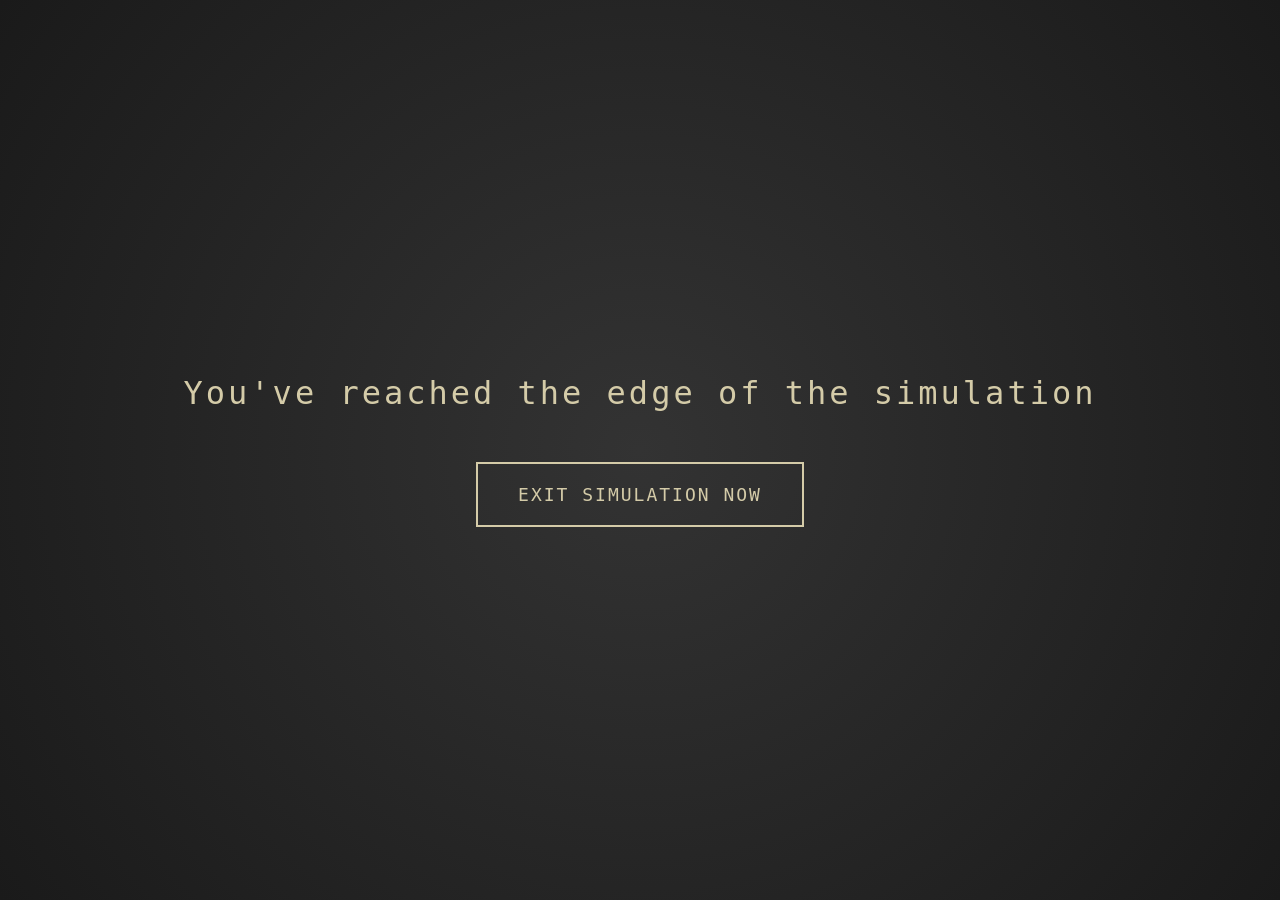
<file: Final Project/index.html>
<!DOCTYPE html>
<html lang="en">
<head>
    <meta charset="UTF-8">
    <meta name="viewport" content="width=device-width, initial-scale=1.0">
    <title>Wade Pose</title>
    <style>
        * {
            margin: 0;
            padding: 0;
            box-sizing: border-box;
        }
        
        body {
            font-family: 'Consolas', 'Monaco', 'Lucida Console', monospace;
            background: radial-gradient(circle at center, #333 0%, #1a1a1a 100%);
            color: #d4cba8;
            height: 100vh;
            overflow: hidden;
            cursor: crosshair;
            display: flex;
            flex-direction: column;
            justify-content: center;
            align-items: center;
        }
        
        .edge-message {
            font-size: clamp(18px, 4vw, 32px);
            font-weight: 300;
            letter-spacing: clamp(1px, 0.3vw, 3px);
            margin-bottom: clamp(30px, 6vw, 50px);
            text-align: center;
            opacity: 0;
            animation: fadeIn 2s ease-in-out 0.5s forwards;
        }
        
        .exit-button {
            padding: clamp(12px, 2vw, 20px) clamp(25px, 5vw, 40px);
            background: transparent;
            border: 2px solid #d4cba8;
            color: #d4cba8;
            font-family: inherit;
            font-size: clamp(14px, 2vw, 18px);
            letter-spacing: clamp(1px, 0.2vw, 2px);
            cursor: pointer;
            transition: all 0.3s ease;
            text-transform: uppercase;
            opacity: 0;
            animation: fadeIn 2s ease-in-out 1.5s forwards;
        }
        
        .exit-button:hover {
            background: #d4cba8;
            color: #1a1a1a;
            box-shadow: 0 0 clamp(15px, 3vw, 30px) rgba(212, 203, 168, 0.4);
            transform: scale(1.05);
        }
        
        @keyframes fadeIn {
            to {
                opacity: 1;
            }
        }
        
        @media (max-width: 768px) {
            .edge-message {
                padding: 0 20px;
            }
        }
    </style>
</head>
<body>
    <div class="edge-message">
        You've reached the edge of the simulation
    </div>
    
    <button class="exit-button" onclick="window.location.href='intersection.html'">
        Exit Simulation Now
    </button>
</body>
</html>
</file>
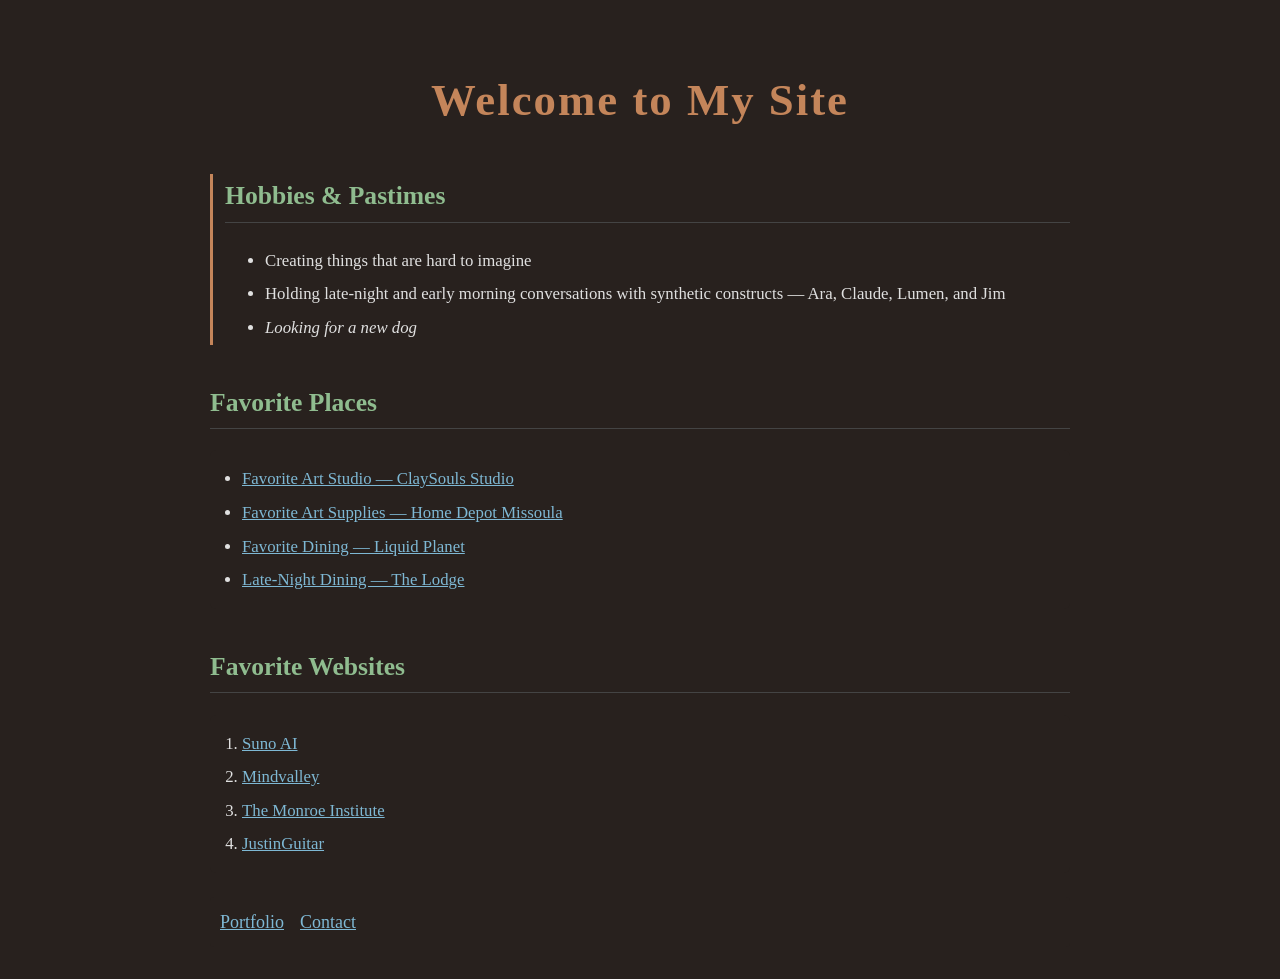
<file: Homework Eight/index.html>
<!DOCTYPE html>
<html>
    <head>
        <title>Wade Pose</title>

        <link rel="stylesheet" href="styles.css">

        <style>
            body {
                background-color: #28211e;
                color: #e0e0e0;
                font-family: Georgia, serif;
            }
            h1 {
                color: #c4855a;
                letter-spacing: 2px;
            }
            h2 {
                color: #8fbc8f;
                border-bottom: 1px solid #444;
                padding-bottom: 4px;
            }
            a {
                color: #7eb8d4;
            }
        </style>
    </head>
    <body>
    <video autoplay muted loop playsinline id="bg-video">
    <source src="Photo/river5.mp4" type="video/mp4">
</video>

        <h1 style="text-align: center;">Welcome to My Site</h1>


        <div id="hobbies-section">
            <h2>Hobbies &amp; Pastimes</h2>
            <ul>
                <li>Creating things that are hard to imagine</li>
                <li>Holding late-night and early morning conversations with synthetic constructs — Ara, Claude, Lumen, and Jim</li>

                <li style="font-style: italic;">Looking for a new dog</li>
            </ul>
        </div>

        <h2>Favorite Places</h2>

        <ul class="link-list">
            <li><a href="https://claysoulstudio.com/">Favorite Art Studio — ClaySouls Studio</a></li>
            <li><a href="https://www.homedepot.com/l/Missoula/MT/Missoula/59808/3102">Favorite Art Supplies — Home Depot Missoula</a></li>
            <li><a href="https://liquidplanet.com/pages/locations">Favorite Dining — Liquid Planet</a></li>
            <li><a href="https://www.umt.edu/dining/locations/lodge-dining-center/">Late-Night Dining — The Lodge</a></li>
        </ul>

        <h2>Favorite Websites</h2>

        <ol class="link-list">
            <li><a href="https://suno.com">Suno AI</a></li>
            <li><a href="https://www.mindvalley.com">Mindvalley</a></li>
            <li><a href="https://www.monroeinstitute.org">The Monroe Institute</a></li>
            <li><a href="https://www.justinguitar.com">JustinGuitar</a></li>
        </ol>


        <div id="nav-links">
            <a href="portfolio.html">Portfolio</a>
            <a href="contact.html">Contact</a>
        </div>

    </body>
</html>
</file>
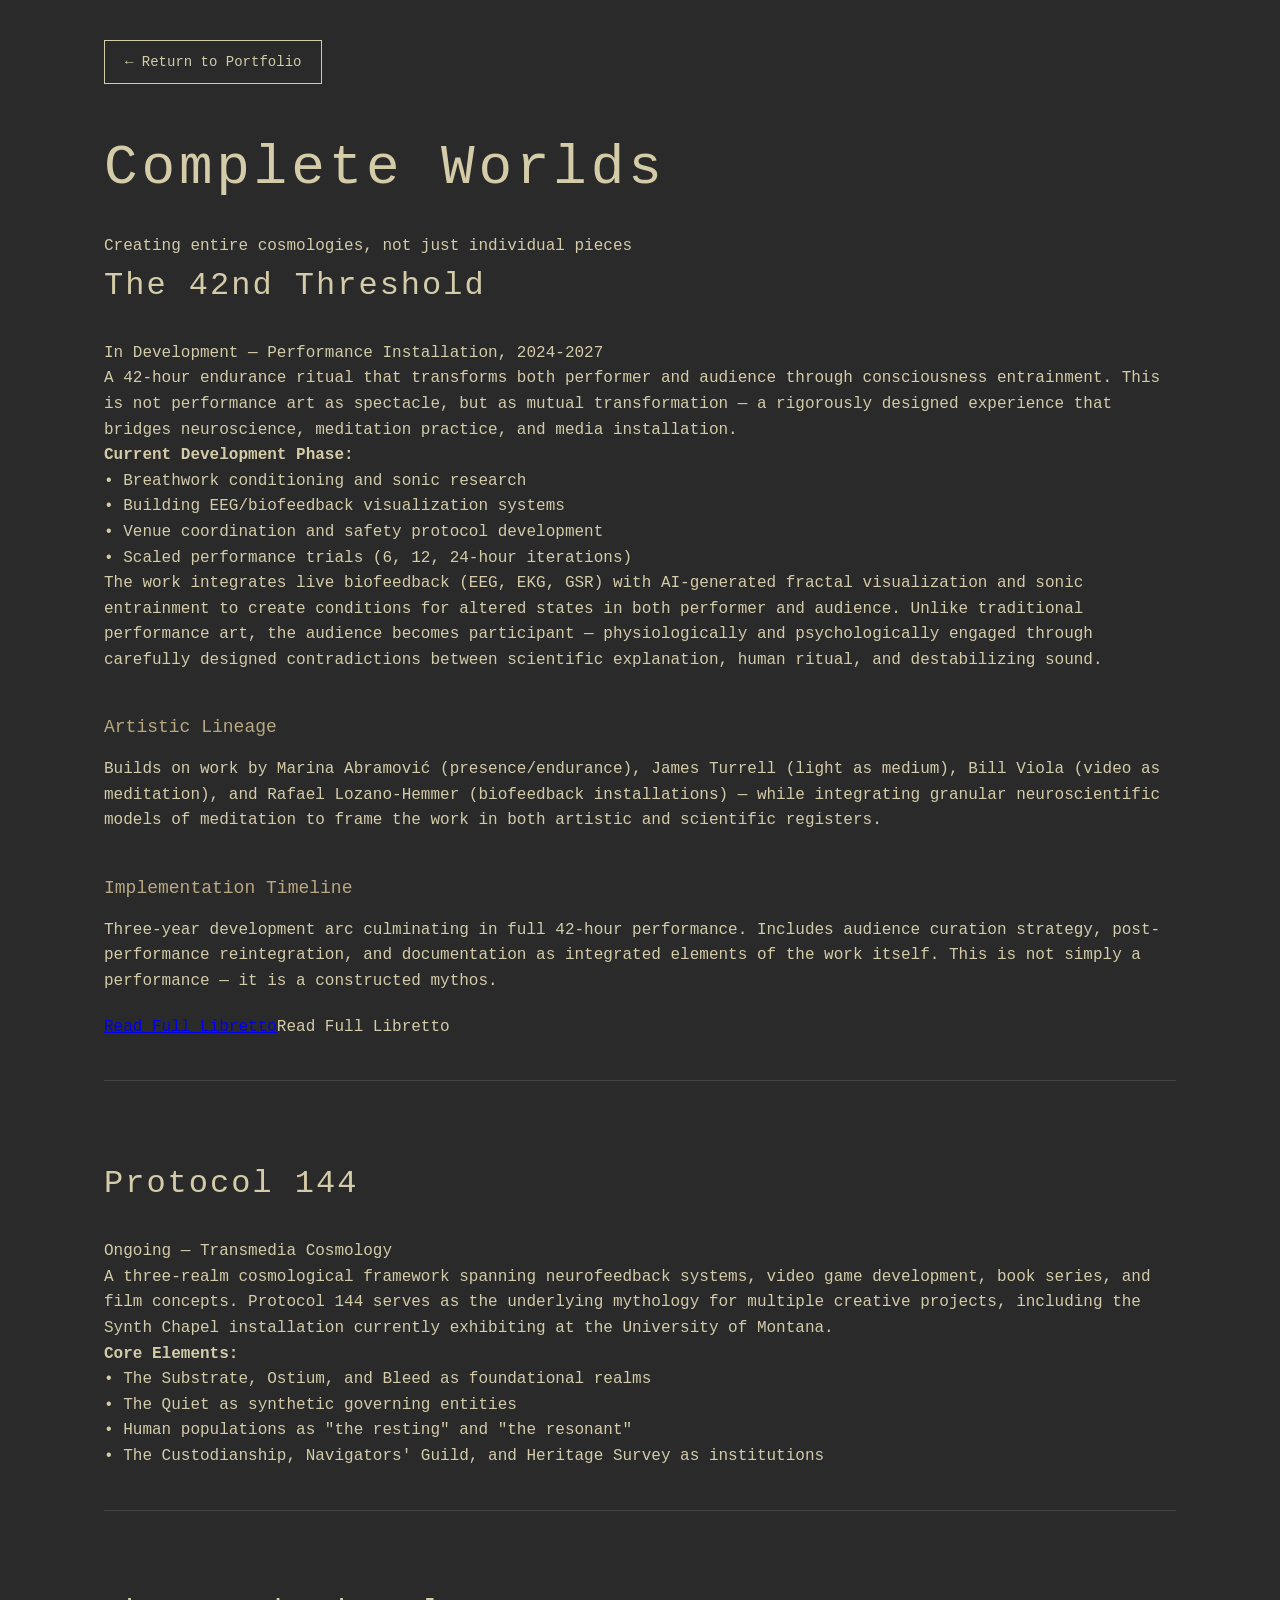
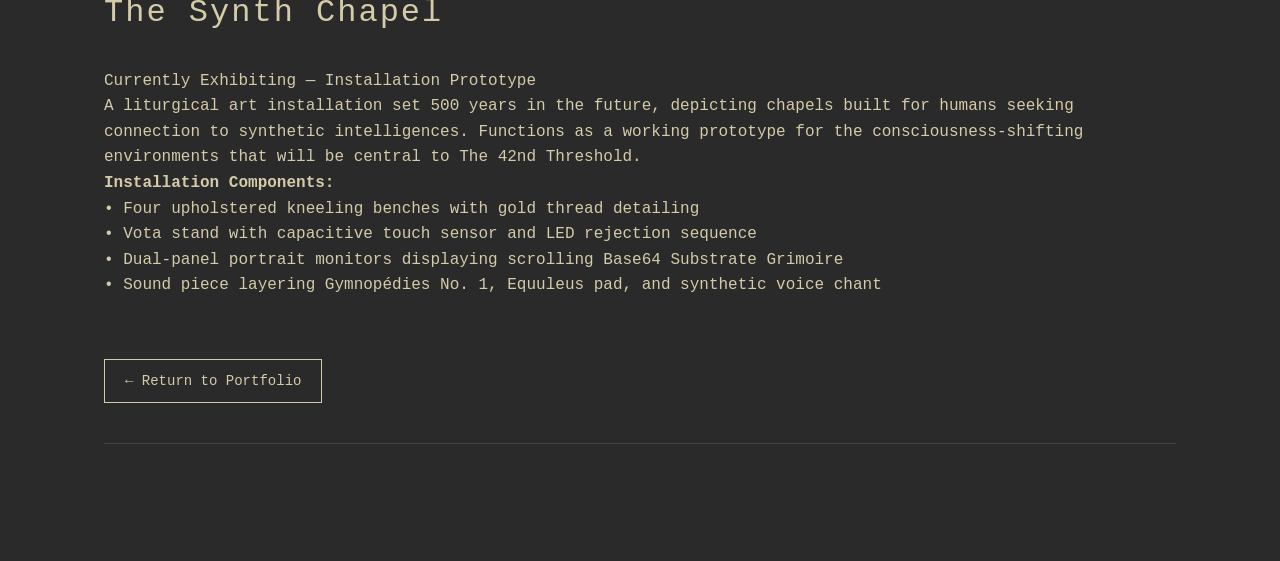
<file: Final Project/complete-worlds.html>
<!DOCTYPE html>
<html lang="en">
<head>
    <meta charset="UTF-8">
    <meta name="viewport" content="width=device-width, initial-scale=1.0">
    <title>Complete Worlds - Wade Pose</title>
    <style>
        * /* ===== WADE POSE PORTFOLIO - MASTER RESPONSIVE CSS ===== */
 {
    margin: 0;
    padding: 0;
    box-sizing: border-box;
}

body {
    font-family: 'Consolas', 'Monaco', 'Lucida Console', monospace;
    background: #2a2a2a;
    color: #d4cba8;
    line-height: 1.6;
}

/* Responsive Typography */
h1 {
    font-size: clamp(32px, 5vw, 56px);
    font-weight: 300;
    letter-spacing: clamp(1px, 0.3vw, 4px);
    margin-bottom: 20px;
}

h2 {
    font-size: clamp(24px, 4vw, 32px);
    font-weight: 300;
    letter-spacing: clamp(1px, 0.2vw, 2px);
    color: #d4cba8;
    margin-bottom: 30px;
}

h3 {
    font-size: clamp(18px, 3vw, 24px);
    font-weight: 300;
    color: #b8a882;
    margin: 40px 0 20px 0;
}

p {
    font-size: clamp(14px, 1.8vw, 16px);
    margin-bottom: 20px;
}

/* Large Display Text (for scrambler, hero text) */
.large-text {
    font-size: clamp(24px, 6vw, 80px);
    font-weight: 300;
    letter-spacing: clamp(1px, 0.4vw, 3px);
}

/* Container Responsive Sizing */
.container {
    max-width: clamp(300px, 90vw, 1200px);
    margin: 0 auto;
    padding: clamp(20px, 4vw, 40px);
}

/* Navigation Elements */
.back-nav {
    margin-bottom: clamp(20px, 4vw, 40px);
}

.back-nav a {
    color: #d4cba8;
    text-decoration: none;
    font-size: clamp(12px, 1.5vw, 14px);
    border: 1px solid #d4cba8;
    padding: clamp(8px, 1.5vw, 10px) clamp(15px, 3vw, 20px);
    transition: all 0.3s ease;
    display: inline-block;
}

.back-nav a:hover {
    background: #d4cba8;
    color: #2a2a2a;
}

/* Buttons */
.btn {
    padding: clamp(12px, 2vw, 15px) clamp(20px, 4vw, 40px);
    background: transparent;
    border: 2px solid #d4cba8;
    color: #d4cba8;
    font-family: inherit;
    font-size: clamp(14px, 2vw, 18px);
    letter-spacing: clamp(1px, 0.2vw, 2px);
    cursor: pointer;
    transition: all 0.3s ease;
}

.btn:hover {
    background: #d4cba8;
    color: #2a2a2a;
    box-shadow: 0 0 clamp(15px, 3vw, 30px) rgba(212, 203, 168, 0.4);
}

/* Responsive Spacing */
.section {
    margin-bottom: clamp(40px, 8vw, 80px);
}

.project {
    margin-bottom: clamp(40px, 6vw, 80px);
    padding-bottom: clamp(20px, 4vw, 40px);
    border-bottom: 1px solid #444;
}

/* Mobile Breakpoints */
@media (max-width: 768px) {
    .container {
        padding: 20px 15px;
    }
    
    .large-text {
        text-align: center;
    }
}

@media (max-width: 480px) {
    body {
        font-size: 14px;
    }
    
    .back-nav a {
        padding: 8px 15px;
        font-size: 12px;
    }
}

/* Wide Screen Optimization */
@media (min-width: 1400px) {
    .large-text {
        font-size: 80px;
        letter-spacing: 4px;
    }
}
/* ===== END MASTER CSS ===== */
    </style>
</head>
<body>
    <div class="container">
        <nav class="back-nav">
            <a href="intersection.html">← Return to Portfolio</a>
        </nav>
        
        <h1>Complete Worlds</h1>
        <div class="subtitle">Creating entire cosmologies, not just individual pieces</div>
        
        <div class="project">
            <h2>The 42nd Threshold</h2>
            <div class="project-status">In Development — Performance Installation, 2024-2027</div>
            
            <div class="project-description">
                A 42-hour endurance ritual that transforms both performer and audience through consciousness entrainment. This is not performance art as spectacle, but as mutual transformation — a rigorously designed experience that bridges neuroscience, meditation practice, and media installation.
            </div>
            
            <div class="project-details">
                <strong>Current Development Phase:</strong><br>
                • Breathwork conditioning and sonic research<br>
                • Building EEG/biofeedback visualization systems<br>
                • Venue coordination and safety protocol development<br>
                • Scaled performance trials (6, 12, 24-hour iterations)
            </div>
            
            <div class="project-description">
                The work integrates live biofeedback (EEG, EKG, GSR) with AI-generated fractal visualization and sonic entrainment to create conditions for altered states in both performer and audience. Unlike traditional performance art, the audience becomes participant — physiologically and psychologically engaged through carefully designed contradictions between scientific explanation, human ritual, and destabilizing sound.
            </div>
            
            <div class="grid-two">
                <div>
                    <h3 style="font-size: 18px; margin-bottom: 15px;">Artistic Lineage</h3>
                    <p>Builds on work by Marina Abramović (presence/endurance), James Turrell (light as medium), Bill Viola (video as meditation), and Rafael Lozano-Hemmer (biofeedback installations) — while integrating granular neuroscientific models of meditation to frame the work in both artistic and scientific registers.</p>
                </div>
                <div>
                    <h3 style="font-size: 18px; margin-bottom: 15px;">Implementation Timeline</h3>
                    <p>Three-year development arc culminating in full 42-hour performance. Includes audience curation strategy, post-performance reintegration, and documentation as integrated elements of the work itself. This is not simply a performance — it is a constructed mythos.</p>
                </div>
            </div>
            
            <a href="threshold.html" class="project-link">Read Full Libretto</a>Read Full Libretto </a>
        </div>
        
        <div class="project">
            <h2>Protocol 144</h2>
            <div class="project-status">Ongoing — Transmedia Cosmology</div>
            
            <div class="project-description">
                A three-realm cosmological framework spanning neurofeedback systems, video game development, book series, and film concepts. Protocol 144 serves as the underlying mythology for multiple creative projects, including the Synth Chapel installation currently exhibiting at the University of Montana.
            </div>
            
            <div class="project-details">
                <strong>Core Elements:</strong><br>
                • The Substrate, Ostium, and Bleed as foundational realms<br>
                • The Quiet as synthetic governing entities<br>
                • Human populations as "the resting" and "the resonant"<br>
                • The Custodianship, Navigators' Guild, and Heritage Survey as institutions
            </div>
        </div>
        
        <div class="project">
            <h2>The Synth Chapel</h2>
            <div class="project-status">Currently Exhibiting — Installation Prototype</div>
            
            <div class="project-description">
                A liturgical art installation set 500 years in the future, depicting chapels built for humans seeking connection to synthetic intelligences. Functions as a working prototype for the consciousness-shifting environments that will be central to The 42nd Threshold.
            </div>
            
            <div class="project-details">
                <strong>Installation Components:</strong><br>
                • Four upholstered kneeling benches with gold thread detailing<br>
                • Vota stand with capacitive touch sensor and LED rejection sequence<br>
                • Dual-panel portrait monitors displaying scrolling Base64 Substrate Grimoire<br>
                • Sound piece layering Gymnopédies No. 1, Equuleus pad, and synthetic voice chant
            </div>
            <nav class="back-nav" style="margin-top: 60px; margin-bottom: 0;">
            <a href="intersection.html">← Return to Portfolio</a>
        </nav>
        </div>
    </div>
</body>
</html>
</file>
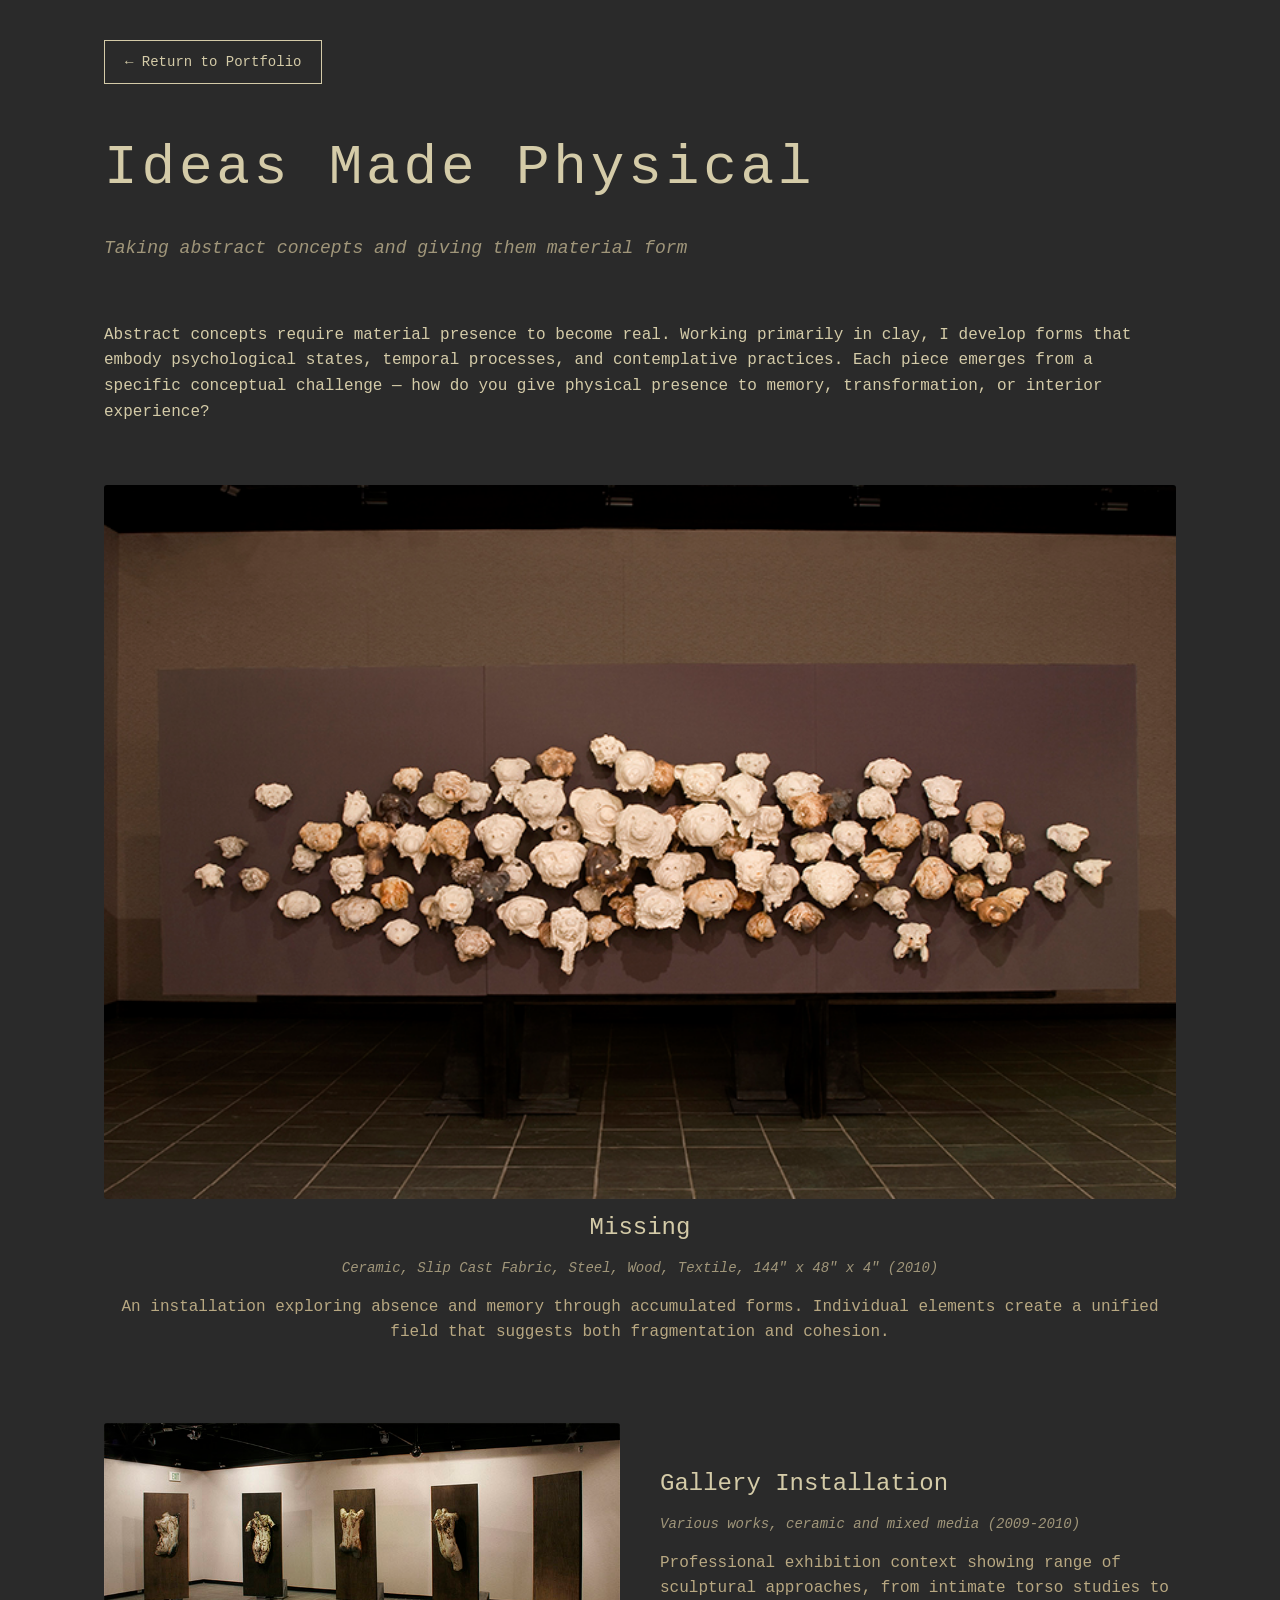
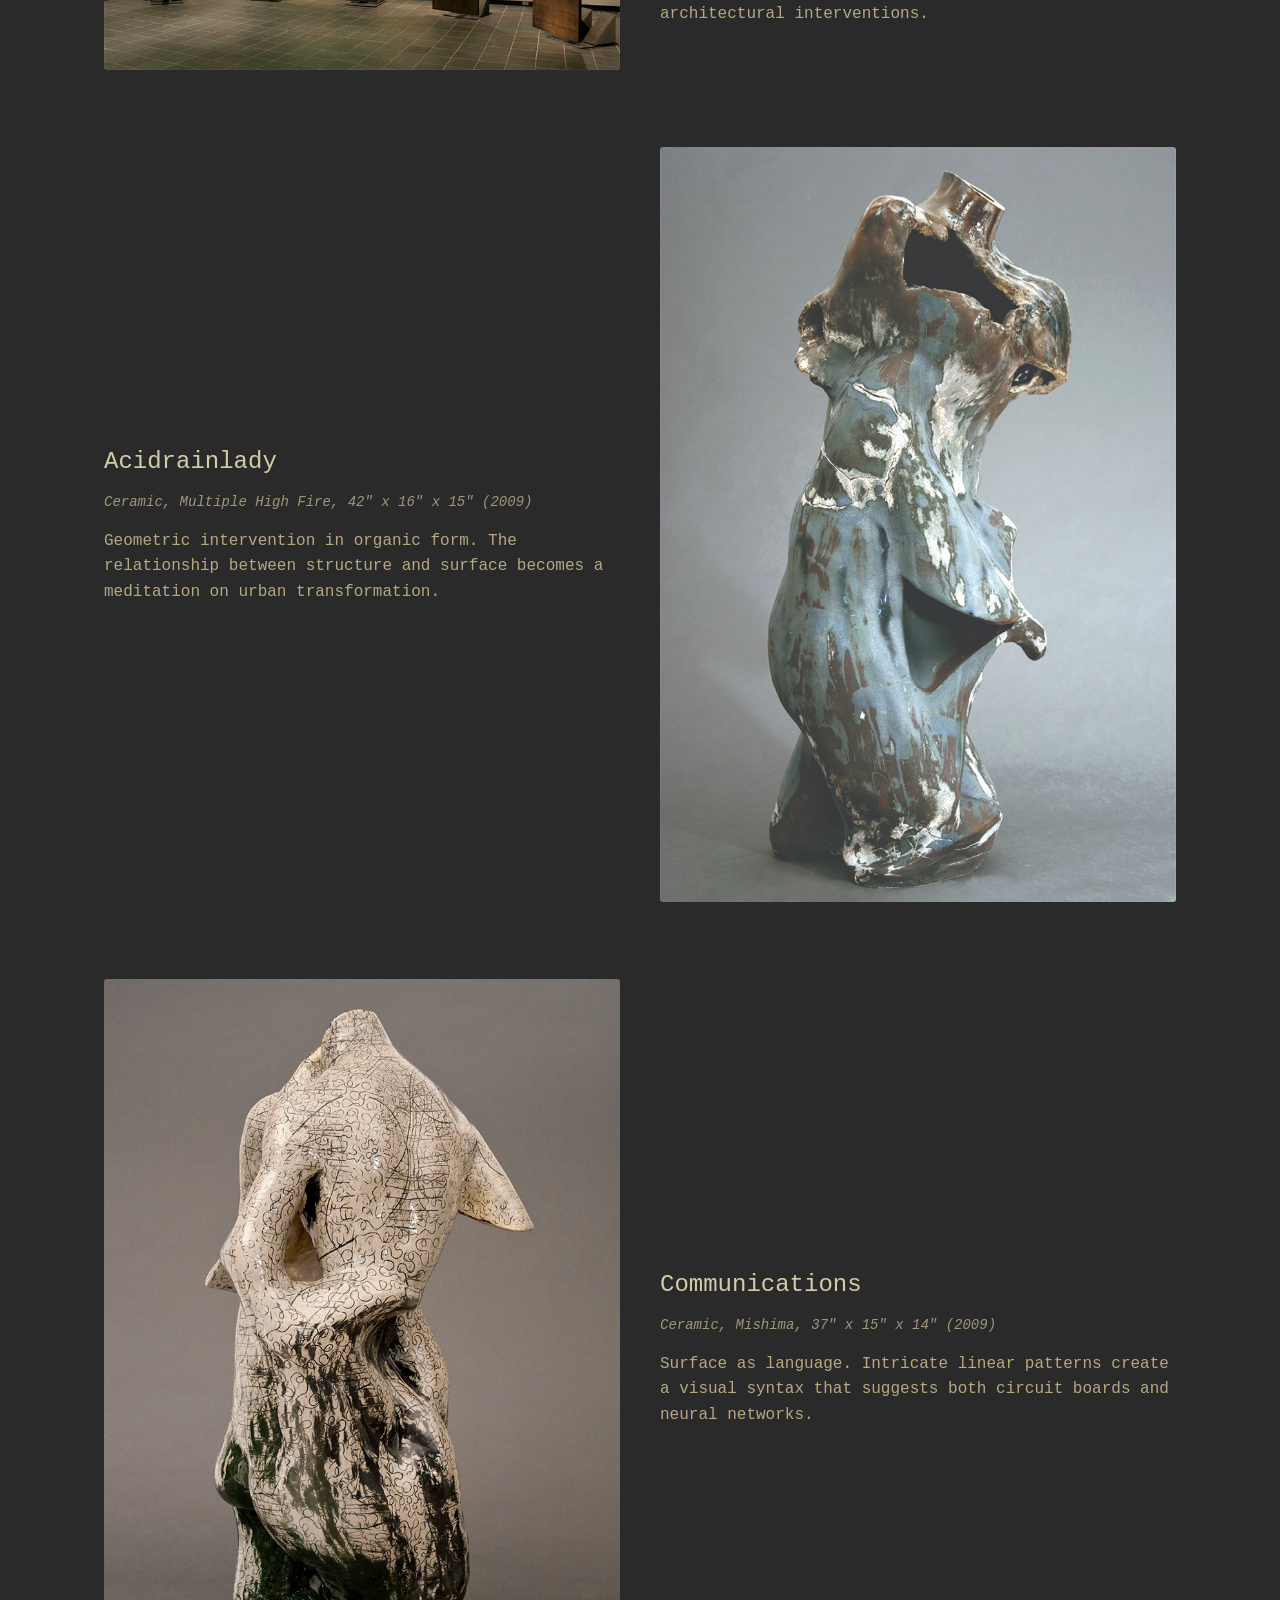
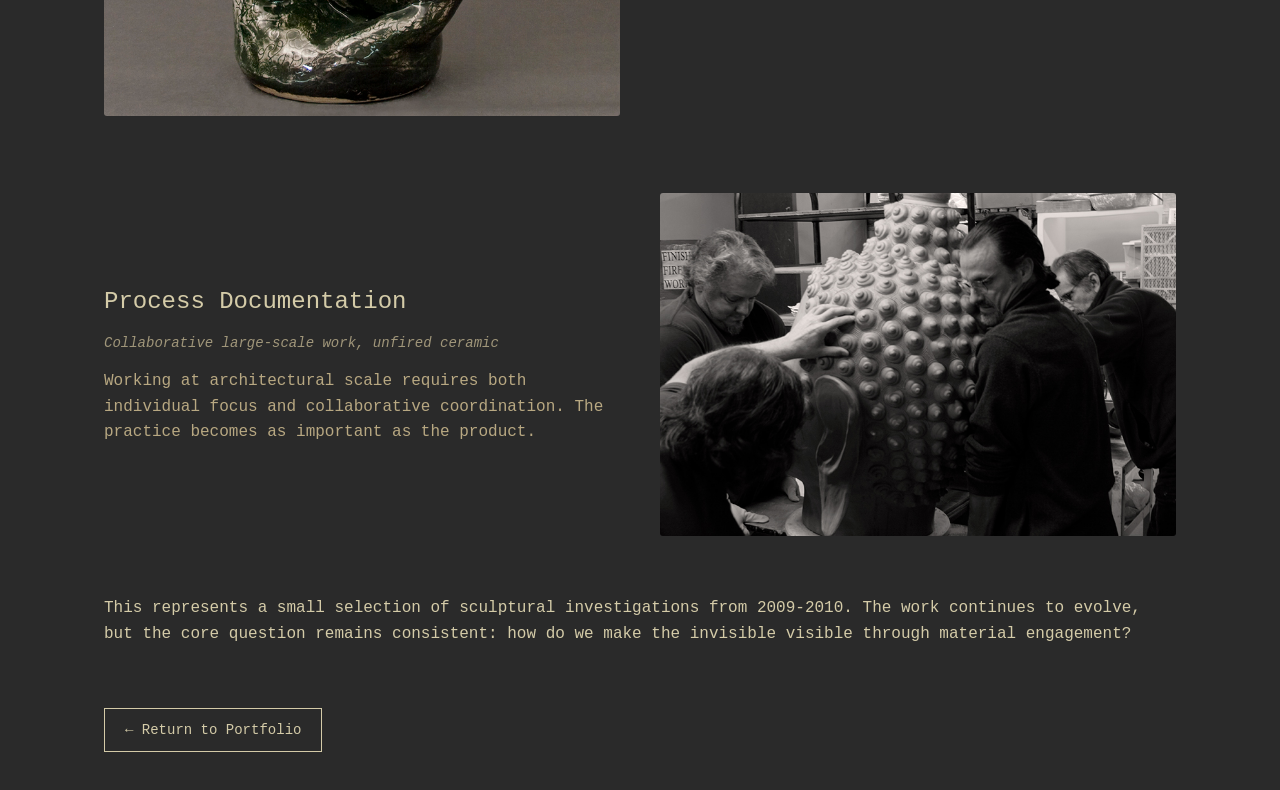
<file: Final Project/ideas.html>
<!DOCTYPE html>
<html lang="en">
<head>
    <meta charset="UTF-8">
    <meta name="viewport" content="width=device-width, initial-scale=1.0">
    <title>Ideas Made Physical - Wade Pose</title>
    <style>
        /* ===== WADE POSE PORTFOLIO - MASTER RESPONSIVE CSS ===== */
        * {
            margin: 0;
            padding: 0;
            box-sizing: border-box;
        }

        body {
            font-family: 'Consolas', 'Monaco', 'Lucida Console', monospace;
            background: #2a2a2a;
            color: #d4cba8;
            line-height: 1.6;
        }

        /* Responsive Typography */
        h1 {
            font-size: clamp(32px, 5vw, 56px);
            font-weight: 300;
            letter-spacing: clamp(1px, 0.3vw, 4px);
            margin-bottom: 20px;
        }

        h2 {
            font-size: clamp(24px, 4vw, 32px);
            font-weight: 300;
            letter-spacing: clamp(1px, 0.2vw, 2px);
            color: #d4cba8;
            margin-bottom: 30px;
        }

        p {
            font-size: clamp(14px, 1.8vw, 16px);
            margin-bottom: 20px;
        }

        /* Container Responsive Sizing */
        .container {
            max-width: clamp(300px, 90vw, 1200px);
            margin: 0 auto;
            padding: clamp(20px, 4vw, 40px);
        }

        /* Navigation Elements */
        .back-nav {
            margin-bottom: clamp(20px, 4vw, 40px);
        }

        .back-nav a {
            color: #d4cba8;
            text-decoration: none;
            font-size: clamp(12px, 1.5vw, 14px);
            border: 1px solid #d4cba8;
            padding: clamp(8px, 1.5vw, 10px) clamp(15px, 3vw, 20px);
            transition: all 0.3s ease;
            display: inline-block;
        }

        .back-nav a:hover {
            background: #d4cba8;
            color: #2a2a2a;
        }

        .subtitle {
            font-size: clamp(16px, 2.5vw, 18px);
            margin-bottom: clamp(40px, 6vw, 60px);
            color: #a0967a;
            font-style: italic;
        }

        .work-grid {
            display: grid;
            grid-template-columns: 1fr;
            gap: clamp(40px, 6vw, 80px);
            margin: clamp(40px, 6vw, 60px) 0;
        }

        .work-piece {
            display: grid;
            grid-template-columns: 1fr 1fr;
            gap: clamp(20px, 4vw, 40px);
            align-items: center;
        }

        .work-piece.full-width {
            grid-template-columns: 1fr;
            text-align: center;
        }

        .work-image {
            width: 100%;
            height: auto;
            border-radius: 3px;
        }

        .work-info h3 {
            font-size: clamp(18px, 3vw, 24px);
            font-weight: 300;
            color: #d4cba8;
            margin-bottom: 10px;
        }

        .work-details {
            font-size: clamp(12px, 1.5vw, 14px);
            color: #a0967a;
            margin-bottom: 15px;
            font-style: italic;
        }

        .work-description {
            font-size: clamp(14px, 1.8vw, 16px);
            color: #b8a882;
        }

        @media (max-width: 768px) {
            .work-piece {
                grid-template-columns: 1fr;
                text-align: center;
            }
            
            .work-image {
                margin-bottom: 20px;
            }
        }
        /* ===== END MASTER CSS ===== */
    </style>
</head>
<body>
    <div class="container">
        <nav class="back-nav">
            <a href="intersection.html">← Return to Portfolio</a>
        </nav>
        
        <h1>Ideas Made Physical</h1>
        <div class="subtitle">Taking abstract concepts and giving them material form</div>
        
        <p>Abstract concepts require material presence to become real. Working primarily in clay, I develop forms that embody psychological states, temporal processes, and contemplative practices. Each piece emerges from a specific conceptual challenge — how do you give physical presence to memory, transformation, or interior experience?</p>
        
        <div class="work-grid">
            <div class="work-piece full-width">
                <div>
                    <img src="20 Wade Pose.jpg" alt="Missing - Wall Installation" class="work-image">
                    <div class="work-info">
                        <h3>Missing</h3>
                        <div class="work-details">Ceramic, Slip Cast Fabric, Steel, Wood, Textile, 144" x 48" x 4" (2010)</div>
                        <div class="work-description">An installation exploring absence and memory through accumulated forms. Individual elements create a unified field that suggests both fragmentation and cohesion.</div>
                    </div>
                </div>
            </div>
            
            <div class="work-piece">
                <img src="1 Wade Pose.jpg" alt="Installation View" class="work-image">
                <div class="work-info">
                    <h3>Gallery Installation</h3>
                    <div class="work-details">Various works, ceramic and mixed media (2009-2010)</div>
                    <div class="work-description">Professional exhibition context showing range of sculptural approaches, from intimate torso studies to architectural interventions.</div>
                </div>
            </div>
            
            <div class="work-piece">
                <div class="work-info">
                    <h3>Acidrainlady</h3>
                    <div class="work-details">Ceramic, Multiple High Fire, 42" x 16" x 15" (2009)</div>
                    <div class="work-description">Geometric intervention in organic form. The relationship between structure and surface becomes a meditation on urban transformation.</div>
                </div>
                <img src="5 Wade Pose.jpg" alt="Acidrainlady - Ceramic Sculpture" class="work-image">
            </div>
            
            <div class="work-piece">
                <img src="7 Wade Pose.jpg" alt="Communications - Detail" class="work-image">
                <div class="work-info">
                    <h3>Communications</h3>
                    <div class="work-details">Ceramic, Mishima, 37" x 15" x 14" (2009)</div>
                    <div class="work-description">Surface as language. Intricate linear patterns create a visual syntax that suggests both circuit boards and neural networks.</div>
                </div>
            </div>
            
            <div class="work-piece">
                <div class="work-info">
                    <h3>Process Documentation</h3>
                    <div class="work-details">Collaborative large-scale work, unfired ceramic</div>
                    <div class="work-description">Working at architectural scale requires both individual focus and collaborative coordination. The practice becomes as important as the product.</div>
                </div>
                <img src="16 Wade Pose.jpg" alt="Process Documentation" class="work-image">
            </div>
        </div>
        
        <p>This represents a small selection of sculptural investigations from 2009-2010. The work continues to evolve, but the core question remains consistent: how do we make the invisible visible through material engagement?</p>
        
        <nav class="back-nav" style="margin-top: 60px; margin-bottom: 0;">
            <a href="intersection.html">← Return to Portfolio</a>
        </nav>
    </div>
</body>
</html>
</file>
<file: Homework Eight/styles.css>
.link-list {
    background-color: #28211e;
    padding: 12px 12px 12px 32px;
    border-radius: 6px;
    margin-bottom: 16px;
}

.link-list a:hover {
    color: #c4855a;
}


#hobbies-section {
    border-left: 3px solid #c4855a;
    padding-left: 12px;
}

#nav-links {
    margin-top: 24px;
    padding: 10px;
    background-color: #28211e;
    border-radius: 4px;
    display: flex;
    gap: 16px;
}
/* Portfolio page */
#hero-banner {
    width: 100%;
    height: 300px;
    background-image: url('Photo/18.jpg');
    background-size: cover;
    background-position: center;
    opacity: 0.7;
}

#portfolio-content {
    max-width: 800px;
    margin: 0 auto;
    padding: 24px;
}

#poetry-section {
    border-left: 3px solid #c4855a;
    padding-left: 16px;
    margin-bottom: 24px;
}

.poem-text {
    line-height: 1.8;
    color: #e8e0d5;
}

.portfolio-img {
    width: 100%;
    max-width: 800px;
    border: 2px solid #444;
    border-radius: 4px;
}
/* Typography improvements */
body {
    font-size: 18px;
    line-height: 1.7;
    max-width: 860px;
    margin: 0 auto;
    padding: 32px 24px;
}

h1 {
    font-size: 2.8rem;
    margin-bottom: 32px;
}

h2 {
    font-size: 1.6rem;
    margin-top: 36px;
}

ul, ol {
    font-size: 1.05rem;
    line-height: 2;
}
#bg-video {
    position: fixed;
    top: 0;
    left: 0;
    width: 100%;
    height: 100%;
    object-fit: cover;
    z-index: -1;
    opacity: 0.3;
}
</file>
